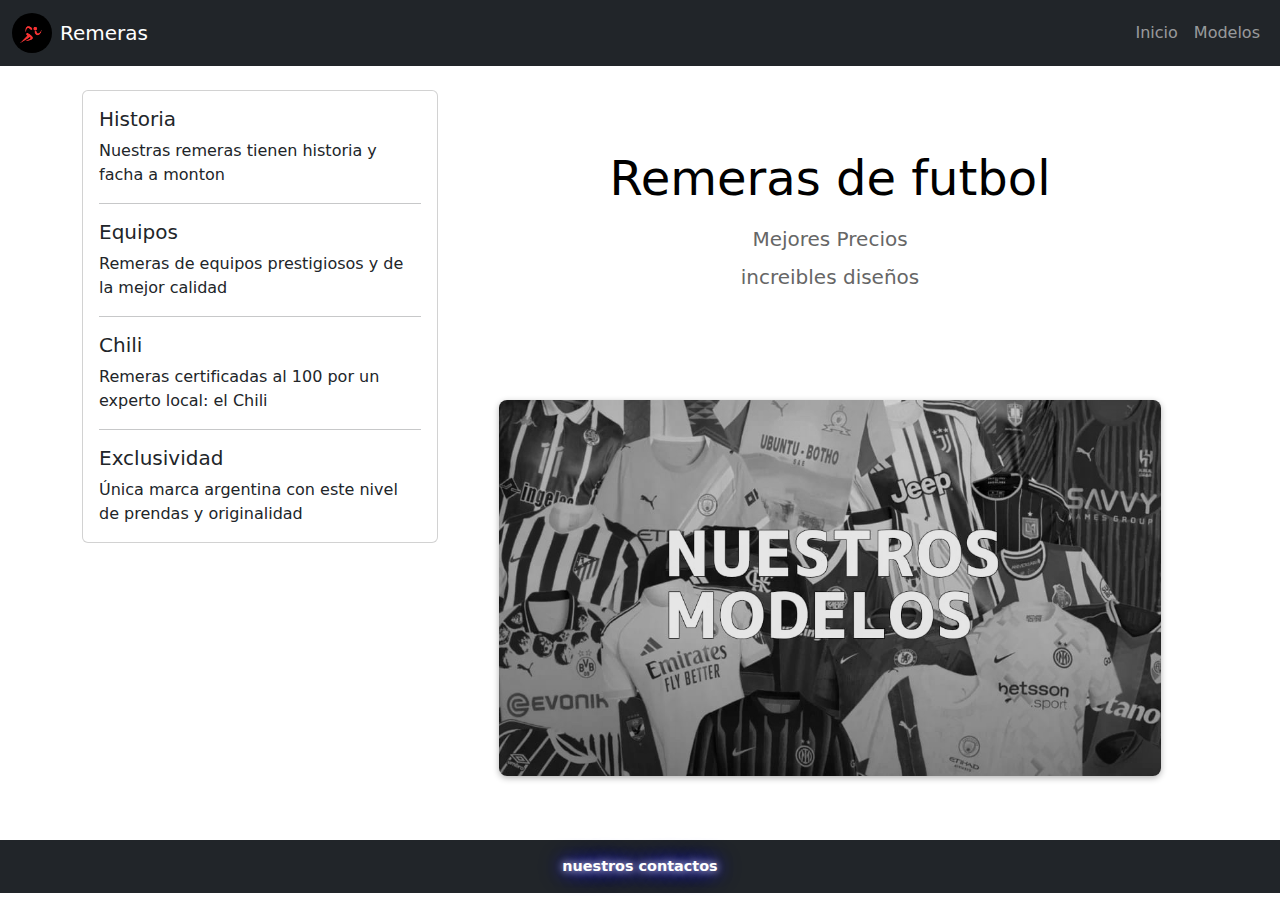
<file: index.html>
<!DOCTYPE html>
<html lang="es">
<head>
    <meta charset="UTF-8">
    <meta name="viewport" content="width=device-width, initial-scale=1.0">
    <title>Remeras</title>
    <link rel="stylesheet" href="styles.css">
    <link rel="shortcut icon" href="img" type="image/x-icon">
    <link href="https://cdn.jsdelivr.net/npm/bootstrap@5.3.6/dist/css/bootstrap.min.css" rel="stylesheet">
    <style>
      .glow-link {
        color: #fff;
        text-shadow: 0 0 8px #fff, 0 0 16px #00f, 0 0 24px #00f;
        transition: text-shadow 0.3s;
        font-weight: bold;
      }
      .glow-link:hover {
        text-shadow: 0 0 16px #fff, 0 0 32px #0ff, 0 0 48px #0ff;
        color: #0ff;
      }
      .main-content-row {
        min-height: 350px;
      }
      @media (min-width: 992px) {
        aside .card {
          min-width: 220px;
        }
      }
    </style>
</head>
<body>
  <nav class="navbar navbar-expand-lg navbar-dark bg-dark mb-4">
    <div class="container-fluid">
      <a class="navbar-brand d-flex align-items-center" href="#">
        <img src="img/logo.jpg" alt="Logo" width="40" height="40" class="d-inline-block align-text-top rounded-circle me-2">
        Remeras
      </a>
      <button class="navbar-toggler" type="button" data-bs-toggle="collapse" data-bs-target="#navbarNav" aria-controls="navbarNav" aria-expanded="false" aria-label="Toggle navigation">
        <span class="navbar-toggler-icon"></span>
      </button>
      <div class="collapse navbar-collapse" id="navbarNav">
        <ul class="navbar-nav ms-auto">
          <li class="nav-item">
            <a class="nav-link" href="index.html">Inicio</a>
          </li>
          <li class="nav-item">
            <a class="nav-link" href="estructura2.html">Modelos</a>
          </li>
        </ul>
      </div>
    </div>
  </nav>

    <div class="container mb-4">
      <div class="row main-content-row align-items-start">
        <aside class="col-lg-4 mb-4 mb-lg-0">
          <div class="card h-100">
            <div class="card-body">
              <h5 class="card-title">Historia</h5>
              <p class="card-text">Nuestras remeras tienen historia y facha a monton</p>
              <hr>
              <h5 class="card-title">Equipos</h5>
              <p class="card-text">Remeras de equipos prestigiosos y de la mejor calidad</p>
              <hr>
              <h5 class="card-title">Chili</h5>
              <p class="card-text">Remeras certificadas al 100 por un experto local: el Chili</p>
              <hr>
              <h5 class="card-title">Exclusividad</h5>
              <p class="card-text">Única marca argentina con este nivel de prendas y originalidad</p>
            </div>
          </div>
        </aside>
        <div class="col-lg-8">
          <div class="texto center-text mb-4">
            <h1>Remeras de futbol</h1> 
            <p>Mejores Precios</p> 
            <p>increibles diseños</p>
          </div>
          <div class="img">
            <div class="beni">
              <a href="estructura2.html">
                <img src="img/Remeritas.jpeg" alt="VGB">
              </a>
            </div>
          </div>
        </div>
      </div>
    </div>

  <script src="https://cdn.jsdelivr.net/npm/bootstrap@5.3.6/dist/js/bootstrap.bundle.min.js"></script>
  <footer class="bg-dark text-white text-center py-3 mt-4">
    <a href="https://instagram.com" target="_blank" class="text-white text-decoration-none glow-link">
      nuestros contactos
    </a>
  </footer>
</body> 
</html>
</file>
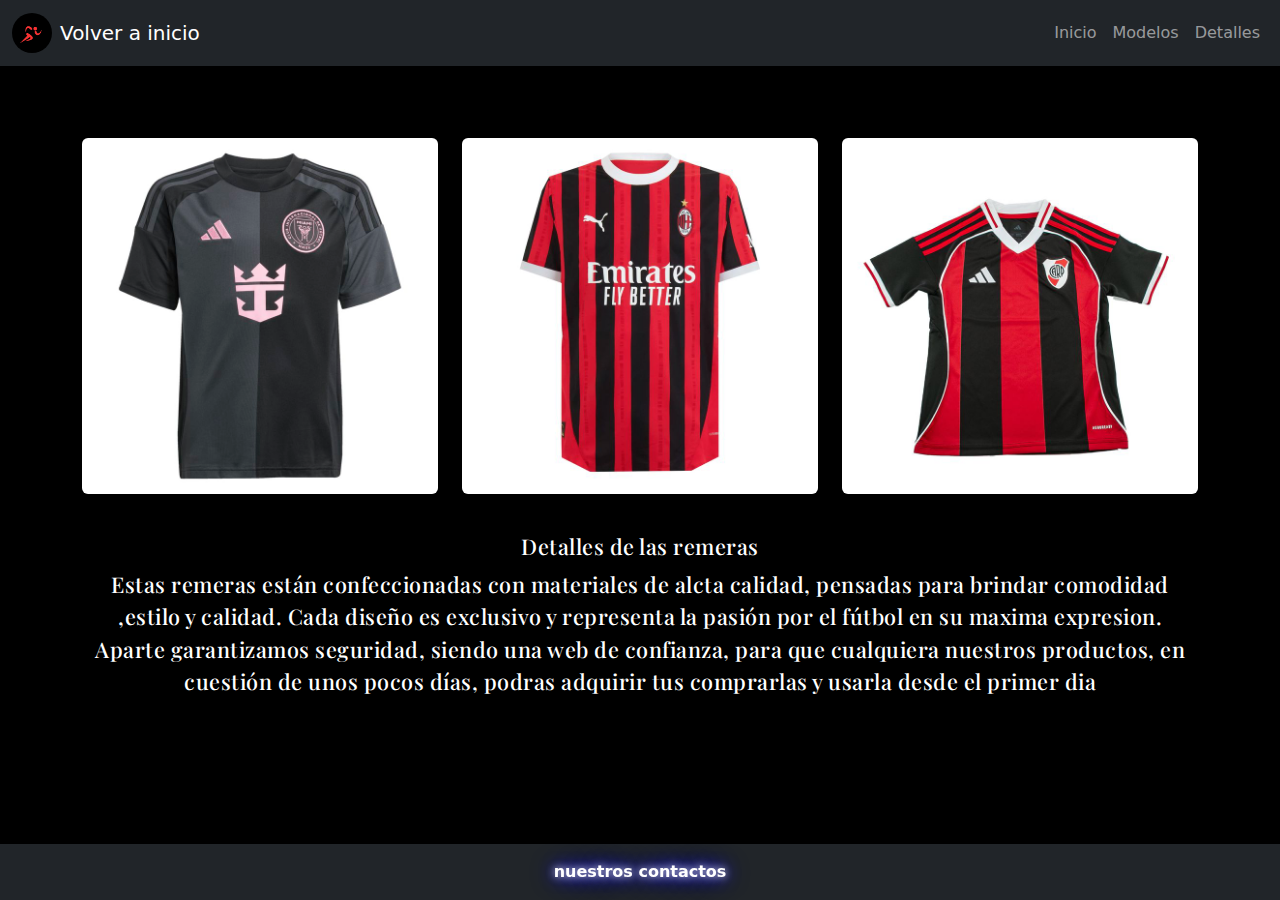
<file: especificaciones.html>
<!DOCTYPE html>
<html lang="es">
<head>
  <meta charset="UTF-8">
  <meta name="viewport" content="width=device-width, initial-scale=1.0">
  <title>Especificaciones</title>
  <link href="https://cdn.jsdelivr.net/npm/bootstrap@5.3.6/dist/css/bootstrap.min.css" rel="stylesheet">
  <link href="https://fonts.googleapis.com/css2?family=Playfair+Display:wght@500;700&display=swap" rel="stylesheet">
  <style>
    .glow-link {
      color: #fff;
      text-shadow: 0 0 8px #fff, 0 0 16px #00f, 0 0 24px #00f;
      transition: text-shadow 0.3s;
      font-weight: bold;
    }
    .glow-link:hover {
      text-shadow: 0 0 16px #fff, 0 0 32px #0ff, 0 0 48px #0ff;
      color: #0ff;
    }
    .detalles-texto {
      font-size: 1.35rem;
      font-family: 'Playfair Display', serif;
      font-weight: 500;
      letter-spacing: 0.5px;
    }
    footer {
      position: fixed;
      left: 0;
      bottom: 0;
      width: 100%;
      z-index: 100;
    }
    main {
      padding-bottom: 70px;
    }
  </style>
</head>
<body class="bg-black text-white">
  <nav class="navbar navbar-expand-lg navbar-dark bg-dark mb-4">
    <div class="container-fluid">
      <a class="navbar-brand d-flex align-items-center" href="index.html">
        <img src="img/logo.jpg" alt="Logo" width="40" height="40" class="d-inline-block align-text-top rounded-circle me-2">
        Volver a inicio
      </a>
      <button class="navbar-toggler" type="button" data-bs-toggle="collapse" data-bs-target="#navbarNav" aria-controls="navbarNav" aria-expanded="false" aria-label="Toggle navigation">
        <span class="navbar-toggler-icon"></span>
      </button>
      <div class="collapse navbar-collapse" id="navbarNav">
        <ul class="navbar-nav ms-auto">
          <li class="nav-item">
            <a class="nav-link" href="index.html">Inicio</a>
          </li>
          <li class="nav-item">
            <a class="nav-link" href="estructura2.html">Modelos</a>
          </li>
          <li class="nav-item">
            <a class="nav-link" href="especificaciones.html">Detalles</a>
          </li>
        </ul>
      </div>
    </div>
  </nav>
  <main>
    <div class="container py-5">
      <div class="row justify-content-center mb-4">
        <div class="col-md-4 mb-3">
          <img src="img/Inter Miami CF 25_26 Away Jersey.jpg" class="img-fluid rounded shadow" alt="Imagen 1">
        </div>
        <div class="col-md-4 mb-3">
          <img src="img/The PUMA Men's AC Milan 2024_25 Authentic Home….jpg" class="img-fluid rounded shadow" alt="Imagen 2">
        </div>
        <div class="col-md-4 mb-3">
          <img src="img/Camiseta river plate.jpg" class="img-fluid rounded shadow" alt="Imagen 3">
        </div>
      </div>
      <div class="row">
        <div class="col text-center">
          <h4 class="detalles-texto">Detalles de las remeras</h4>
          <p class="detalles-texto">Estas remeras están confeccionadas con materiales de alcta calidad, pensadas para brindar comodidad ,estilo y calidad. Cada diseño es exclusivo y representa la pasión por el fútbol en su maxima expresion. Aparte garantizamos seguridad, siendo una web de confianza, para que cualquiera nuestros productos, en cuestión de unos pocos días, podras adquirir tus comprarlas y usarla desde el primer dia</p>
        </div>
      </div>
    </div>
  </main>
  <footer class="bg-dark text-white text-center py-3">
    <a href="https://instagram.com" target="_blank" class="text-white text-decoration-none glow-link">
      nuestros contactos
    </a>
  </footer>
  <script src="https://cdn.jsdelivr.net/npm/bootstrap@5.3.6/dist/js/bootstrap.bundle.min.js"></script>
</body>
</html>
</file>
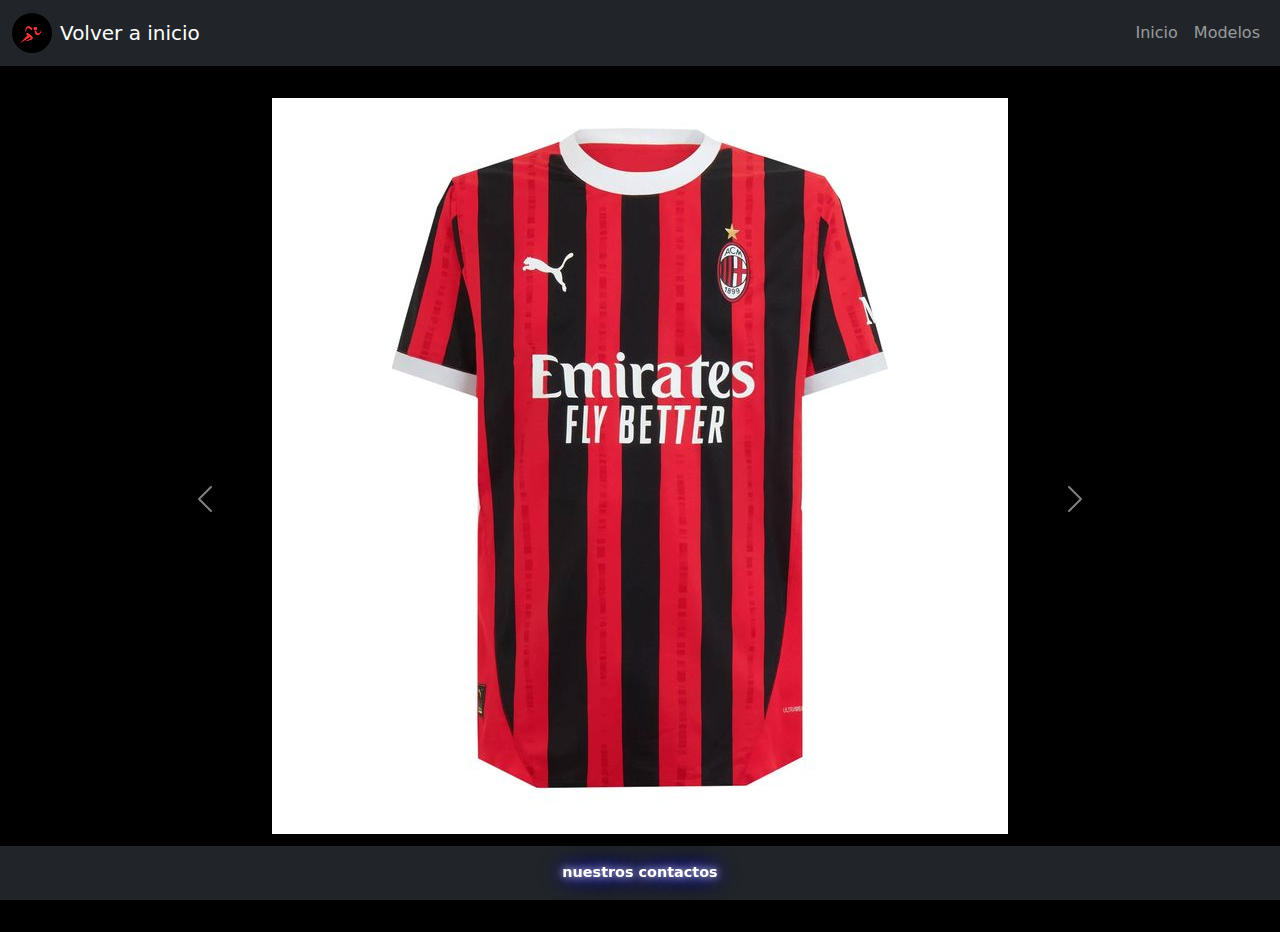
<file: estructura2.html>
<!DOCTYPE html>
<html lang="es">
<head>
  <meta charset="UTF-8">
  <meta name="viewport" content="width=device-width, initial-scale=1.0">
  <title>Estructura 2 - Carrusel 80%</title>
  <link rel="stylesheet" href="styles.css">
  <link href="https://cdn.jsdelivr.net/npm/bootstrap@5.3.6/dist/css/bootstrap.min.css" rel="stylesheet">
  <style>
    .carousel-container {
      width: 80vw;
      margin: 2rem auto;
    }
    body {
      background-color: #000;
    }
    .glow-link {
      color: #fff;
      text-shadow: 0 0 8px #fff, 0 0 16px #00f, 0 0 24px #00f;
      transition: text-shadow 0.3s;
      font-weight: bold;
    }
    .glow-link:hover {
      text-shadow: 0 0 16px #fff, 0 0 32px #0ff, 0 0 48px #0ff;
      color: #0ff;
    }
    footer {
      position: fixed;
      left: 0;
      bottom: 0;
      width: 100%;
      z-index: 100;
    } 
  </style>
</head>
<body>
  <nav class="navbar navbar-expand-lg navbar-dark bg-dark mb-4">
    <div class="container-fluid">
      <a class="navbar-brand d-flex align-items-center" href="index.html">
        <img src="img/logo.jpg" alt="Logo" width="40" height="40" class="d-inline-block align-text-top rounded-circle me-2">
        Volver a inicio
      </a>
      <button class="navbar-toggler" type="button" data-bs-toggle="collapse" data-bs-target="#navbarNav" aria-controls="navbarNav" aria-expanded="false" aria-label="Toggle navigation">
        <span class="navbar-toggler-icon"></span>
      </button>
      <div class="collapse navbar-collapse" id="navbarNav">
        <ul class="navbar-nav ms-auto">
          <li class="nav-item">
            <a class="nav-link" href="index.html">Inicio</a>
          </li>
          <li class="nav-item">
            <a class="nav-link" href="estructura2.html">Modelos</a>
          </li>
        </ul>
      </div>
    </div>
  </nav>

  <header>
    <h1></h1>
  </header>

  <main>
    <div class="carousel-container">
      <div id="miCarrusel" class="carousel slide" data-bs-ride="carousel">
        <div class="carousel-indicators d-none">
          <button type="button" data-bs-target="#miCarrusel" data-bs-slide-to="0" class="active" aria-current="true" aria-label="Slide 1"></button>
          <button type="button" data-bs-target="#miCarrusel" data-bs-slide-to="1" aria-label="Slide 2"></button>
          <button type="button" data-bs-target="#miCarrusel" data-bs-slide-to="2" aria-label="Slide 3"></button>
        </div>
        <div class="carousel-inner">
          <div class="carousel-item active text-center">
            <img src="img/The PUMA Men's AC Milan 2024_25 Authentic Home….jpg" class="d-block mx-auto w-80" alt="Imagen 1">
            <div class="card bg-light text-dark mx-auto mt-3 mb-2" style="max-width: 22rem;">
              <div class="card-body p-2">
                <span class="fw-bold fs-6 text-success">Precio: $40.000</span>
              </div>
            </div>
          </div>
          <div class="carousel-item text-center">
            <img src="img/Camiseta river plate.jpg" class="d-block mx-auto w-80" alt="Imagen 2">
            <div class="card bg-light text-dark mx-auto mt-3 mb-2" style="max-width: 22rem;">
              <div class="card-body p-2">
                <span class="fw-bold fs-6 text-success">Precio: $40.000</span>
              </div>
            </div>
          </div>
          <div class="carousel-item text-center">
            <img src="img/Inter Miami CF 25_26 Away Jersey.jpg" class="d-block mx-auto w-80" alt="Imagen 3">
            <div class="card bg-light text-dark mx-auto mt-3 mb-2" style="max-width: 22rem;">
              <div class="card-body p-2">
                <span class="fw-bold fs-6 text-success">Precio: $40.000</span>
              </div>
            </div>
          </div>
        </div>
        <button class="carousel-control-prev" type="button" data-bs-target="#miCarrusel" data-bs-slide="prev">
          <span class="carousel-control-prev-icon" aria-hidden="true"></span>
          <span class="visually-hidden">Anterior</span>
        </button>
        <button class="carousel-control-next" type="button" data-bs-target="#miCarrusel" data-bs-slide="next">
          <span class="carousel-control-next-icon" aria-hidden="true"></span>
          <span class="visually-hidden">Siguiente</span>
        </button>

      </div>
    </div>
  </main>
  <script src="https://cdn.jsdelivr.net/npm/bootstrap@5.3.6/dist/js/bootstrap.bundle.min.js"></script>

  <footer class="bg-dark text-white text-center py-3 mt-4">
    <a href="https://instagram.com" target="_blank" class="text-white text-decoration-none glow-link">
      nuestros contactos
    </a>
  </footer>
</body>
</html>
  </footer>
</body>
</html>
</file>
<file: styles.css>
/* Reset básico */
* {
  margin: 0;
  padding: 0;
  box-sizing: border-box;
}
body {
  font-family: 'Segoe UI', Tahoma, sans-serif;
  background-color: #EEEEEE; /* blanco suave */
  color: #333333; /* gris oscuro */
  line-height: 1.6;
}

/* Navegación */
nav {
  background-color: #333333; /* gris muy oscuro */
  padding: 12px 0;
}
nav ul#listanav {
  list-style: none;
  display: flex;
  justify-content: center;
}
nav ul#listanav li a.myButton {
  color: #EEEEEE; /* claro sobre oscuro */
  background-color: #666666; /* gris medio-oscuro */
  text-decoration: none;
  padding: 10px 20px;
  border-radius: 4px;
  transition: background-color 0.3s ease;
}
nav ul#listanav li a.myButton:hover {
  background-color: #999999; /* gris medio */
}

/* Texto central */
.texto {
  text-align: center;
  padding: 60px 20px;
}
.texto h1 {
  font-size: 3rem;
  color: #000000; /* negro puro para máximo contraste */
  margin-bottom: 16px;
}
.texto p {
  font-size: 1.25rem;
  color: #666666;
  margin-bottom: 8px;
}

/* Contenedor de imagen */
.img {
  display: flex;
  justify-content: center;
  margin: 40px 0;
}
.img .beni {
  max-width: 90%;
  border-radius: 8px;
  overflow: hidden;
  box-shadow: 0 2px 6px rgba(0,0,0,0.3);
}
.img .beni img {
  width: 100%;
  height: auto;
  object-fit: cover;
  filter: grayscale(100%) brightness(0.9);
  transition: filter 0.3s ease, transform 0.3s ease;
}
.img .beni img:hover {
  filter: grayscale(0%) brightness(1.1);
  transform: scale(1.02);
}

/* Pie de página o secciones posteriores opcionales */
footer {
  background-color: #CCCCCC;
  padding: 20px;
  text-align: center;
  color: #333333;
  font-size: 0.9rem;
}

/* Responsive */
@media (max-width: 768px) {
  .texto h1 {
    font-size: 2.2rem;
  }
  .texto p {
    font-size: 1rem;
  }
}
</file>
